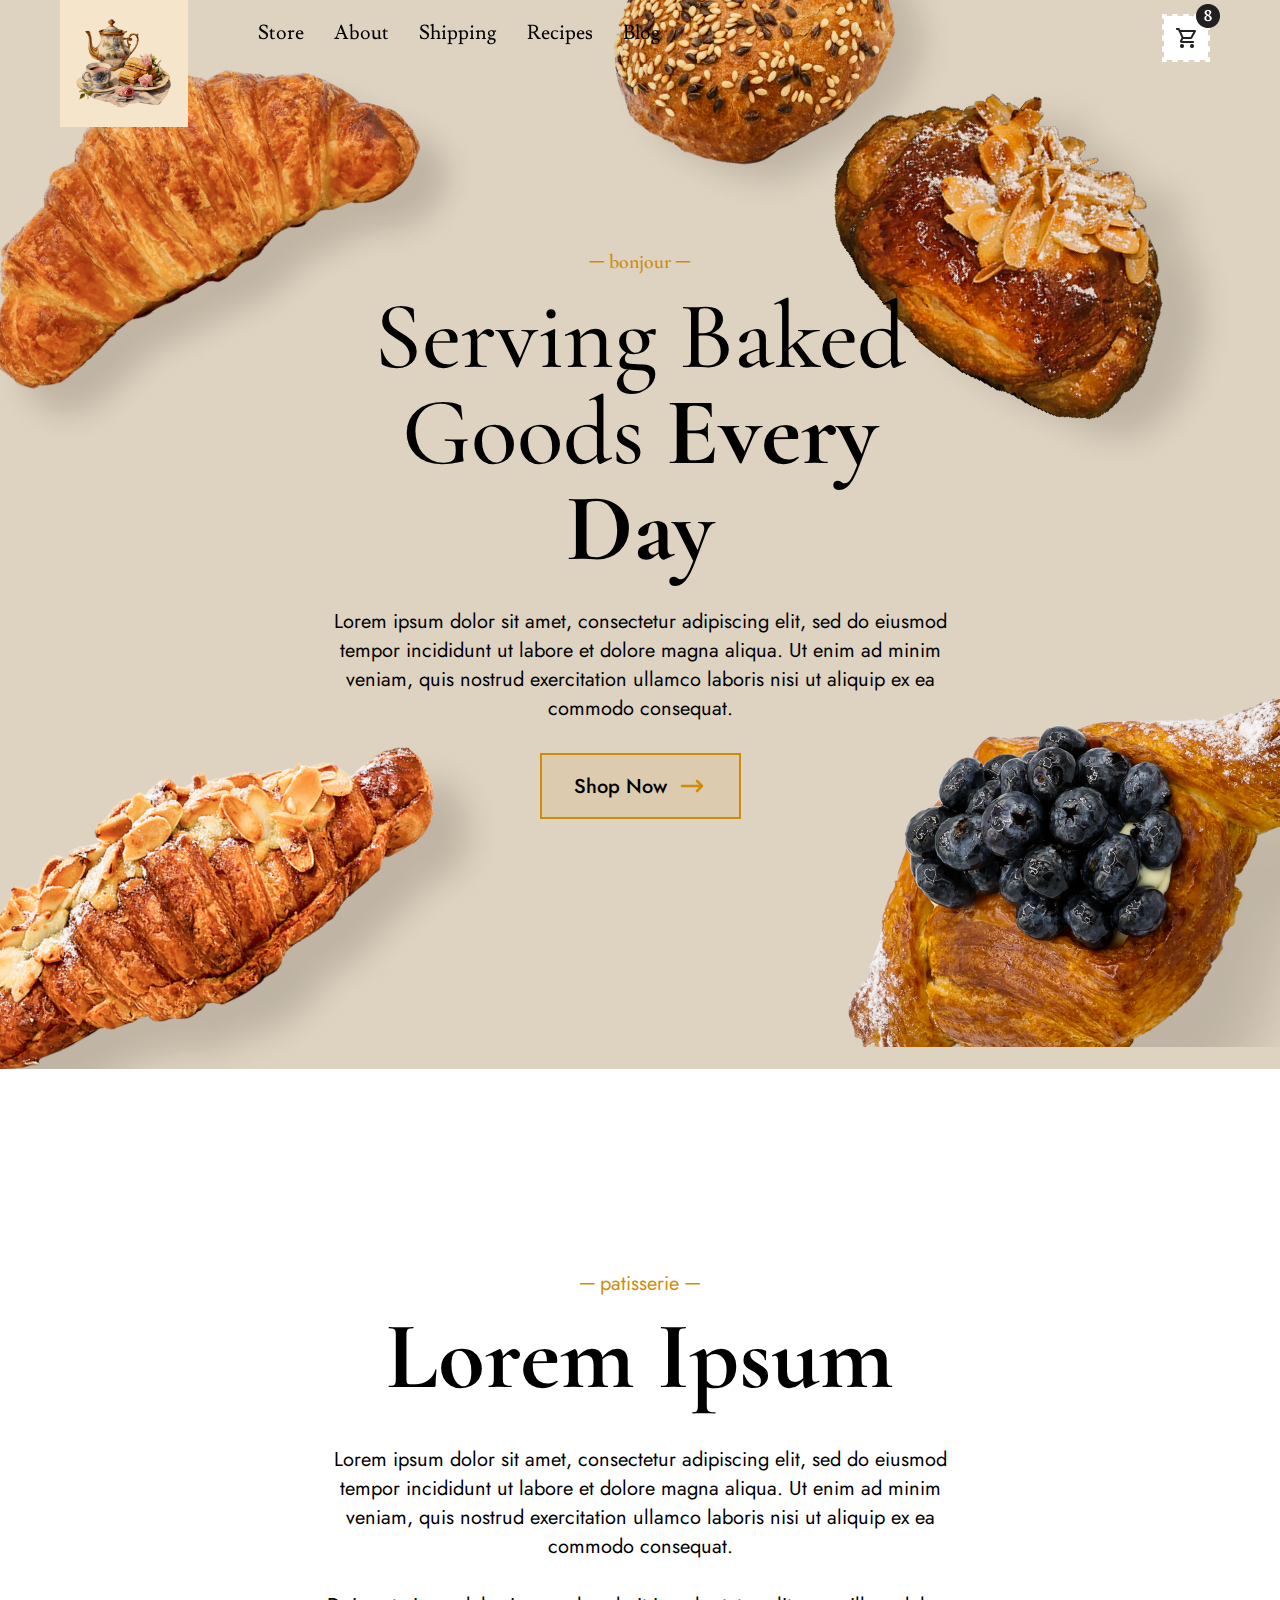
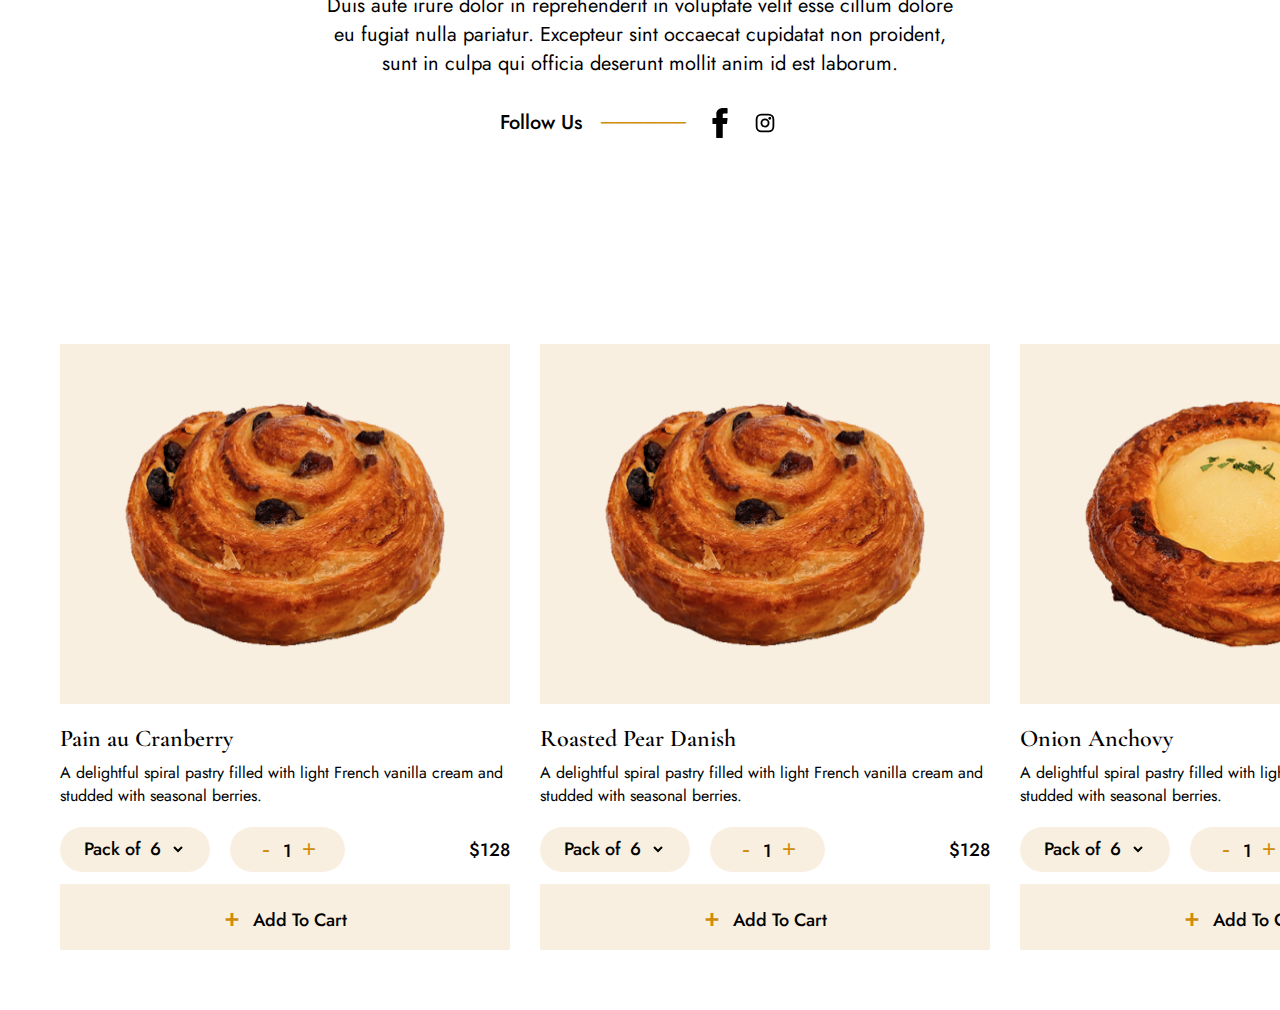
<file: index.html>
<!DOCTYPE html>
<html>
	<head>
		<meta charset="utf-8" />
		<meta http-equiv="X-UA-Compatible" content="IE=edge" />
		<title>Homepage</title>
		<meta name="viewport" content="width=device-width, initial-scale=1" />
		<link rel="stylesheet" href="styles.css" />
	</head>
	<body>
		<div id="header-options-container"></div>
		<div id="baked-hero-section-container"></div>
		<div id="social-media-info-container"></div>
		<div id="food-item-container"></div>

		<script src="/src/components/headerOptions/index.js"></script>
		<script src="/src/components/bakeryHeroSection/index.js"></script>
		<script src="/src/components/socialMediaInfo/index.js"></script>
		<script src="/src/components/foodItem/index.js"></script>
	</body>
</html>
</file>
<file: styles.css>
@import url("https://fonts.googleapis.com/css2?family=Cormorant+Garamond:ital,wght@0,300;0,400;0,500;0,600;0,700;1,300;1,400;1,500;1,600;1,700&family=Exo+2:ital,wght@0,100..900;1,100..900&family=Jost:ital,wght@0,100..900;1,100..900&display=swap");
@import url("https://fonts.googleapis.com/css2?family=Cormorant+Garamond:ital,wght@0,300;0,400;0,500;0,600;0,700;1,300;1,400;1,500;1,600;1,700&family=Exo+2:ital,wght@0,100..900;1,100..900&display=swap");
@import url("https://fonts.googleapis.com/css2?family=Cormorant+Garamond:ital,wght@0,300;0,400;0,500;0,600;0,700;1,300;1,400;1,500;1,600;1,700&family=Exo+2:ital,wght@0,100..900;1,100..900&family=Jost:ital,wght@0,100..900;1,100..900&family=Lusitana:wght@400;700&display=swap");

:root {
	--yellowish-dark-color: rgb(222, 211, 193);
	--yellowish-light-color: rgb(249, 239, 224);
	--symbols-color: rgb(207, 140, 11);
}

* {
	margin: 0;
	padding: 0;
	user-select: none;
	box-sizing: border-box;
}

#header-options-container {
	position: fixed;
	width: 100%;
	z-index: 100;
	padding: 0 60px;
}

#social-media-info-container {
	width: 50%;
	padding: 200px 0;
	margin: auto;
}

#food-item-container {
	overflow-x: auto;
	display: flex;
	gap: 30px;
	padding: 10px;
	align-items: center;
	padding: 0 60px 60px;
}

#food-item-container::-webkit-scrollbar {
	display: none;
}
#food-item-container:hover::-webkit-scrollbar {
	display: flex;
	height: 10px;
}

#food-item-container:hover {
	overflow-x: auto;
}

#food-item-container::-webkit-scrollbar-thumb {
	background-color: #888;
	border-radius: 10px;
}
</file>
